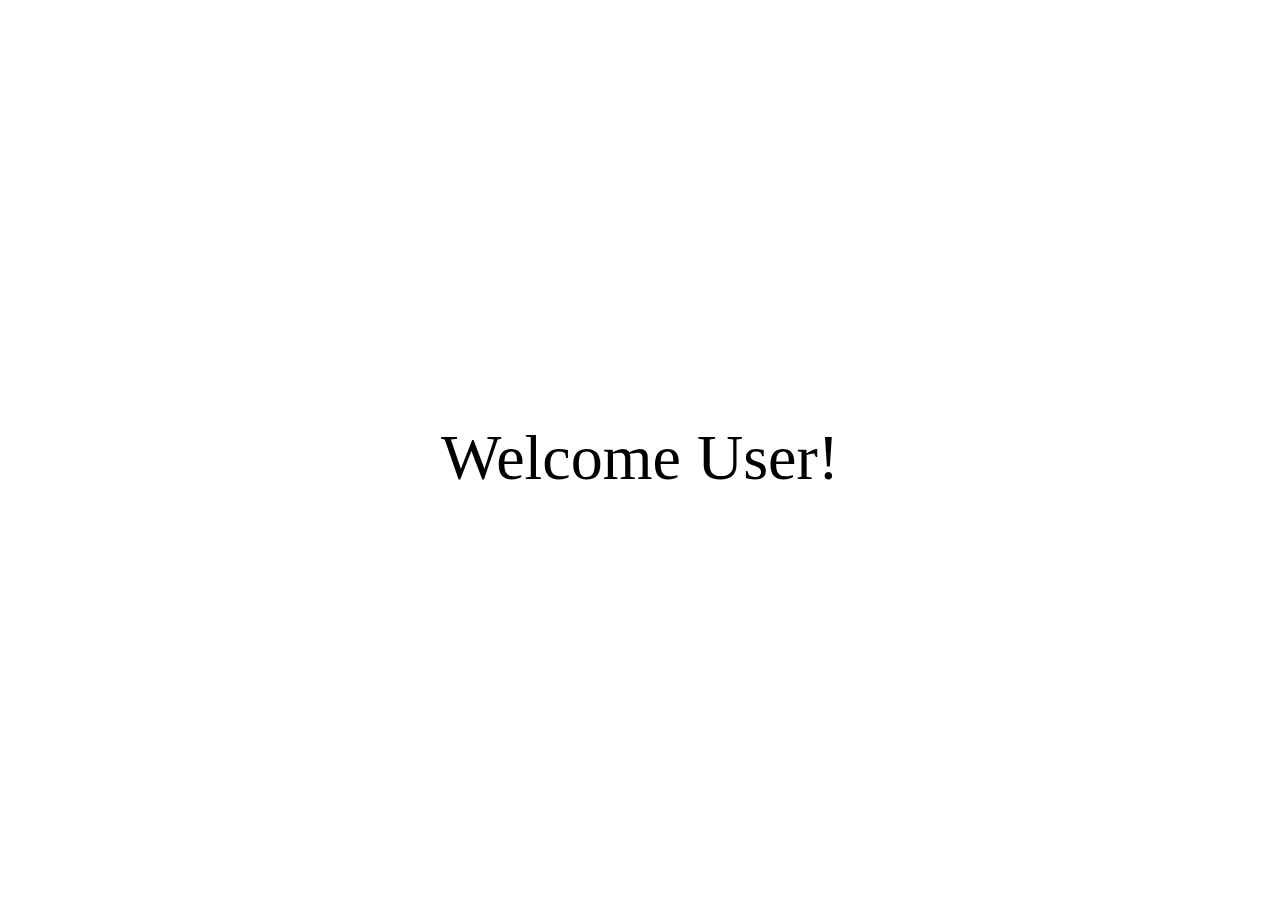
<file: Greeting/index.html>
<!DOCTYPE html>
<html lang="en">
  <head>
      <link rel="stylesheet" href="style.css">
    <title>Welcome!</title>
  </head>
  <body>
      <p>Welcome <span id="username">User</span>!</p>
      <script src="app.js"></script>
  </body>
</html>
</file>
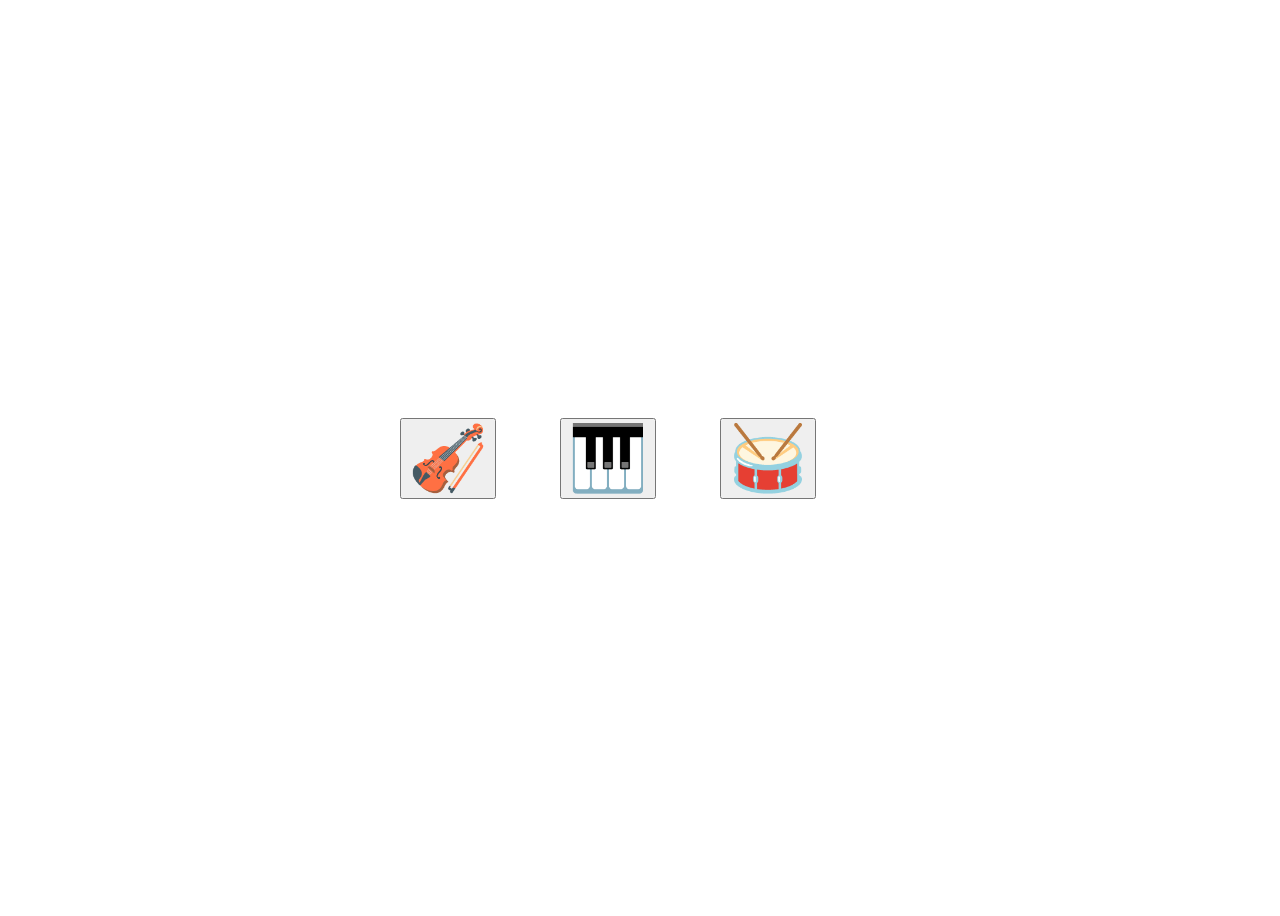
<file: Music App/index.html>
<!DOCTYPE html>
<html lang="en">
  <head>
      <link rel="stylesheet" href="style.css">
    <title>Music App</title>
  </head>
  <body>
    <button onclick="violin()">🎻</button>
    <button onclick="piano()">🎹</button>
    <button onclick="drum()">🥁</button>

    <script src="app.js"></script>
  </body>
</html>
</file>
<file: Greeting/style.css>
body {
  height: 100vh;
  display: flex;
  justify-content: center;
  align-items: center;
  font-size: 4rem;
}
</file>
<file: Music App/style.css>
body {
    height: 100vh;
    display: flex;
    justify-content: center;
    align-items: center;
}


button {
    font-size: 4rem;
    margin-right: 1em;
}
</file>
